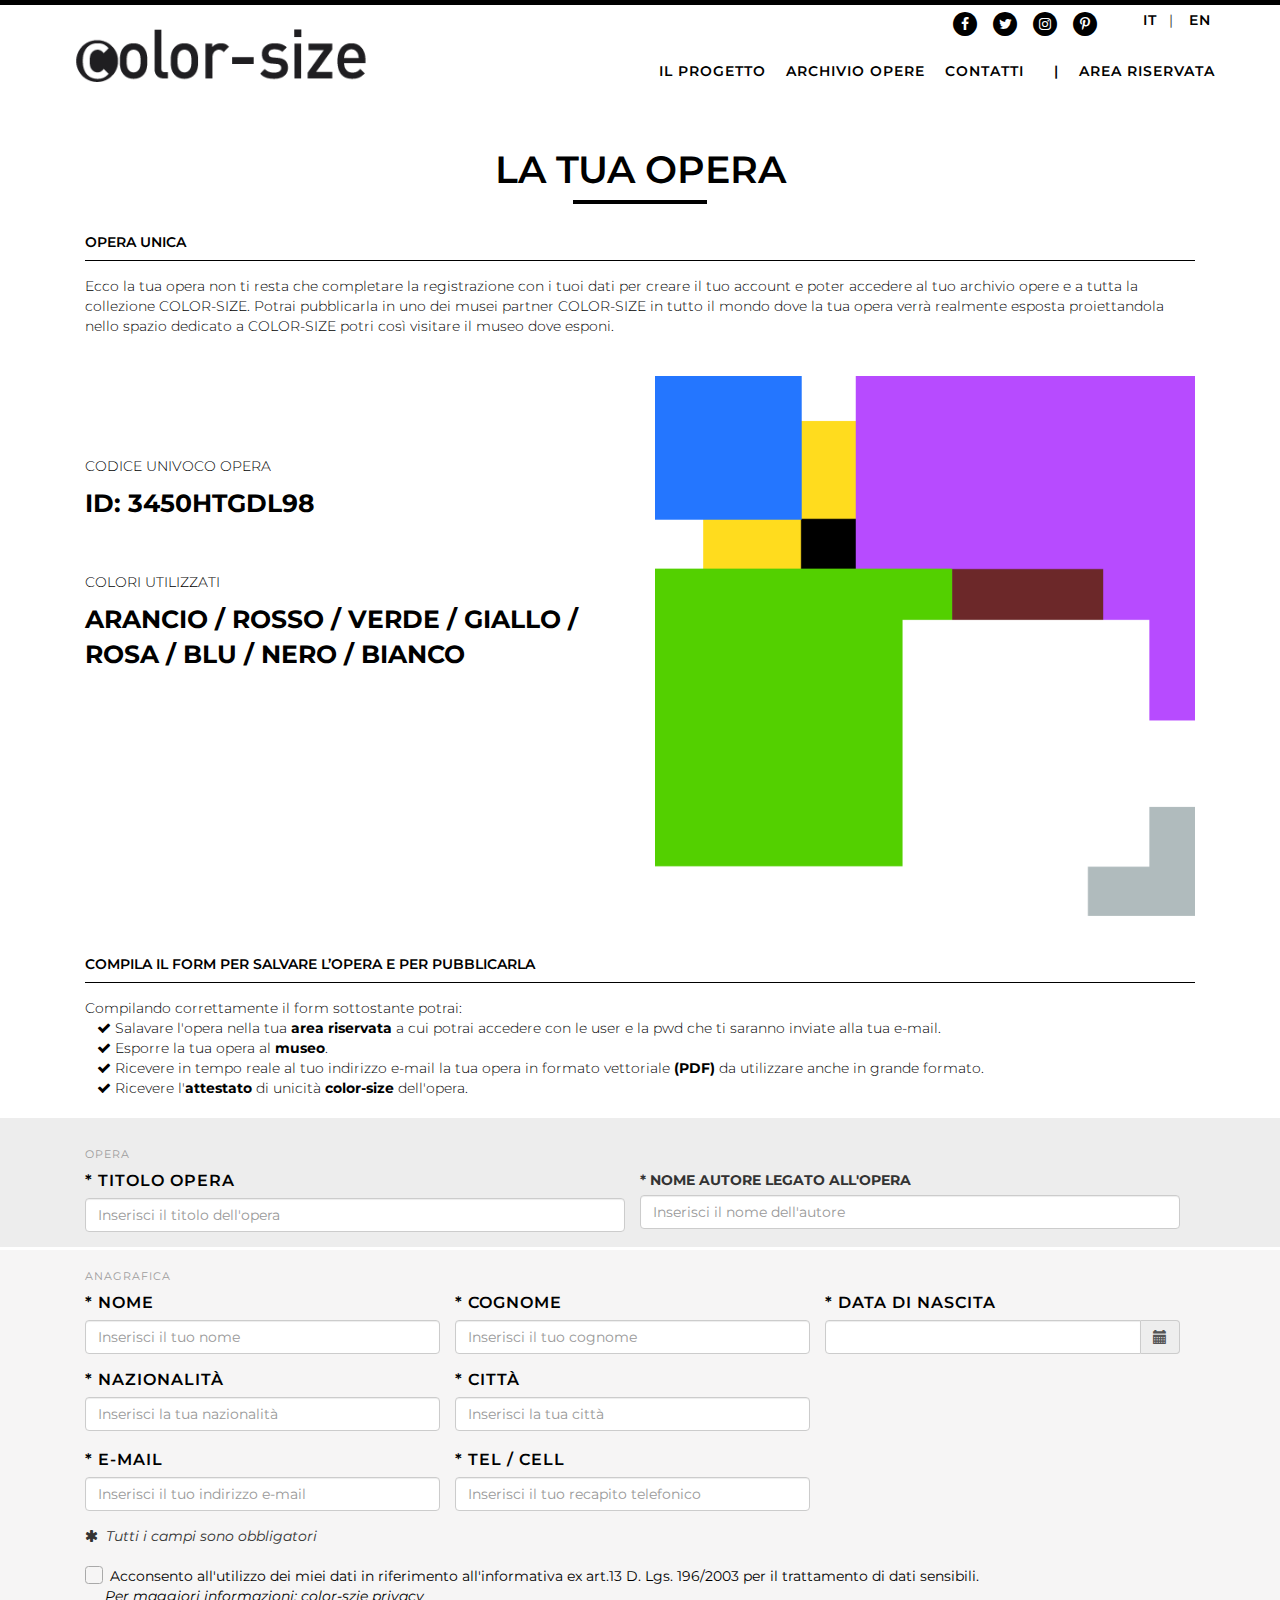
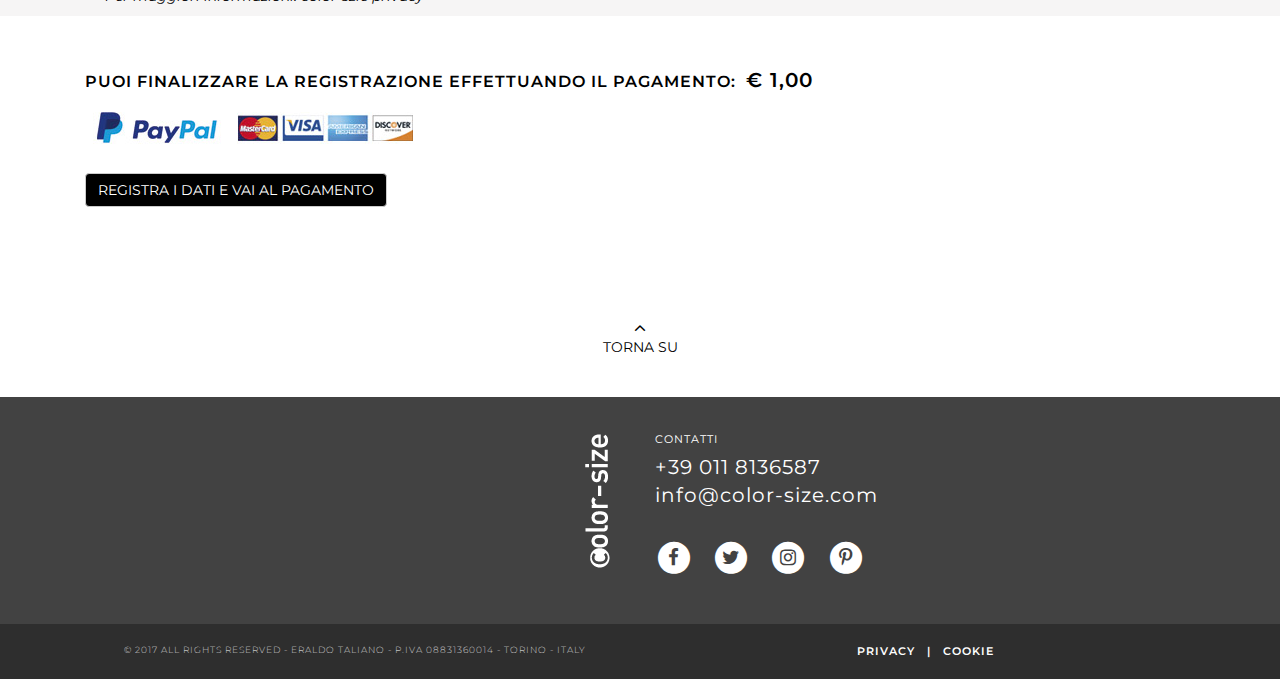
<file: registrati.html>
<!DOCTYPE html>
<head>
    <meta charset="utf-8">
    <meta http-equiv="X-UA-Compatible" content="IE=edge">
    <meta name="viewport" content="width=device-width, initial-scale=1">
    <!-- The above 3 meta tags *must* come first in the head; any other head content must come *after* these tags -->
    <meta name="description" content="">
    <meta name="author" content="">
    <link rel="icon" href="../../favicon.ico">

    <title>COLOR-SIZE</title>

    <!-- Bootstrap core CSS -->
    <link href="css/bootstrap.min.css" rel="stylesheet">

    <!-- IE10 viewport hack for Surface/desktop Windows 8 bug -->
    <link href="css/ie10-viewport-bug-workaround.css" rel="stylesheet">

    <!-- Custom styles for this template -->
    <link href="css/sticky-footer-navbar.css" rel="stylesheet">
    <link href="css/custom.css" rel="stylesheet">
    <link href="css/bootstrap_rewrite.css" rel="stylesheet">
	<link href="css/modal_login.css" rel="stylesheet">


	<link rel="stylesheet" href="https://maxcdn.bootstrapcdn.com/font-awesome/4.7.0/css/font-awesome.min.css">
	<link href="https://fonts.googleapis.com/css?family=Open+Sans:300,300i,400,400i,600,600i,700,700i,800,800i" rel="stylesheet">
	<link href="https://fonts.googleapis.com/css?family=Montserrat:100,100i,200,200i,300,300i,400,400i,500,500i,600,600i,700,700i,800,800i,900,900i" rel="stylesheet">     
<!--    <link href="https://fonts.googleapis.com/css?family=Cairo:200,300,400,600,700,900" rel="stylesheet"> 
-->
    <!-- Just for debugging purposes. Don't actually copy these 2 lines! -->
    <!--[if lt IE 9]><script src="../../assets/js/ie8-responsive-file-warning.js"></script><![endif]-->
    <script src="js/ie-emulation-modes-warning.js"></script>

    <!-- HTML5 shim and Respond.js for IE8 support of HTML5 elements and media queries -->
    <!--[if lt IE 9]>
      <script src="https://oss.maxcdn.com/html5shiv/3.7.3/html5shiv.min.js"></script>
      <script src="https://oss.maxcdn.com/respond/1.4.2/respond.min.js"></script>
    <![endif]-->
  </head>
  
  <body>

    <!-- Fixed navbar -->
    <nav class="navbar navbar-default navbar-fixed-top">
      <div class="container">
        <div class="navbar-header">
          <button type="button" class="navbar-toggle collapsed" data-toggle="collapse" data-target="#navbar" aria-expanded="false" aria-controls="navbar">
            <span class="sr-only">Toggle navigation</span>
            <span class="icon-bar"></span>
            <span class="icon-bar"></span>
            <span class="icon-bar"></span>
          </button>
          <a class="navbar-brand" href="index.html"><img src="images/logo_colorsize.png" class="img-responsive logo_positioning" width="301" height="164" alt="Color Size"></a>
        </div>
        <div id="navbar" class="collapse navbar-collapse">
        
             <div class="row" style="margin-bottom: -12px;">
				<div class="box_cambiolingua"><a href="#" class="txt_cambiolingua" >IT</a>&nbsp;&nbsp;&nbsp;|&nbsp;&nbsp;&nbsp;&nbsp;<a href="#" class="txt_cambiolingua">EN</a></div>
             	
                <div class="box_social">
                		<a href="#" target="_blank"><span class="fa-stack">
                  <i class="fa fa-circle fa-stack-2x"></i>
                  <i class="fa fa-facebook fa-stack-1x fa-inverse"></i>
                </span></a>&nbsp;&nbsp;
                
                <a href="#" target="_blank"><span class="fa-stack">
                  <i class="fa fa-circle fa-stack-2x"></i>
                  <i class="fa fa-twitter fa-stack-1x fa-inverse"></i>
                </span></a>&nbsp;&nbsp;
                                
                <a href="#" target="_blank"><span class="fa-stack">
                  <i class="fa fa-circle fa-stack-2x"></i>
                  <i class="fa fa-instagram fa-stack-1x fa-inverse"></i>
                </span></a>&nbsp;&nbsp;
                
                <a href="#" target="_blank"><span class="fa-stack">
                  <i class="fa fa-circle fa-stack-2x"></i>
                  <i class="fa fa-pinterest-p fa-stack-1x fa-inverse"></i>
                </span></a> 
                
                </div>
             
             </div>
         
        
          <ul class="nav navbar-nav navbar-right">
            <li><a href="progetto.html">IL PROGETTO</a></li>
            <li><a href="archivio.html">ARCHIVIO OPERE</a></li>
            <li><a href="contatti.html">CONTATTI</a></li>
            <li><a href="#" data-toggle="modal" data-target="#login-modal">&nbsp;&nbsp;|&nbsp;&nbsp;&nbsp;&nbsp;AREA RISERVATA</a></li>
          </ul>
        </div><!--/.nav-collapse -->
      </div>
    </nav>



  <!-- Begin page content -->
	<div class="container" style="margin-top:120px;">
      <div class="row" style="text-align:center; margin: 0px;">
      	<div class="col-xs-12 col-sm-12 col-md-12 col-lg-12">
        	<h1 class="txt_titolo">La tua opera</h1>
      		<hr class="hr_spessa" style="margin-top: 10px; margin-bottom:30px;">
            <p class="txt_sottotitolino" style="text-align:left;">OPERA UNICA</p>
                		<hr class="hr_fine" style="margin-top: 0px; margin-bottom: 15px;">
            <p class="txt_testoacorrere_piccolo" style="text-align:left;">
	            Ecco la tua opera non ti resta che completare la registrazione con i tuoi dati per creare il tuo account e poter accedere al tuo archivio opere e a tutta la collezione COLOR-SIZE. Potrai pubblicarla in uno dei musei partner COLOR-SIZE in tutto il mondo dove la tua opera verrà realmente esposta proiettandola nello spazio dedicato a COLOR-SIZE potri così visitare il museo dove esponi.<br>
			</p>
            <br>
            
    	</div>
      </div>
  </div>
    
    
    
      <div class="container" style="margin-bottom:20px;">  
	     <div class="row" style="margin: 0px;">
    	   <div class="col-xs-12 col-sm-6 col-md-6 col-lg-6" style="padding-top: 80px;">
             
       		 <p class="txt_testoacorrere_piccolo">CODICE UNIVOCO OPERA</p>
             <p class="txt_idcode_big">id: 3450HTGDL98</p>
             <br><br>
             <p class="txt_testoacorrere_piccolo">COLORI UTILIZZATI</p>
             <p class="txt_idcode_big">Arancio / Rosso / Verde / Giallo / Rosa / Blu / Nero / Bianco</p>
           </div>
           
    	   <div class="col-xs-12 col-sm-6 col-md-6 col-lg-6">
 		   	<img src="images/img_opera_02.png" class="img-responsive center-block" alt="ColorSize">
           </div>         
         
         </div>	
      </div>	
    
    
    
         <div class="container" style="margin-bottom:-10px;">  
	       <div class="row" style="margin: 0px;">
    	     <div class="col-xs-12 col-sm-12 col-md-12 col-lg-12" style="padding-top: 10px;">
           		<p class="txt_sottotitolino" style="text-align:left;">COMPILA IL FORM PER SALVARE L’OPERA E PER PUBBLICARLA</p>
                		<hr class="hr_fine" style="margin-top: 0px; margin-bottom: 15px;">
                         <p class="txt_testoacorrere_piccolo" style="text-align:left;">
	            Compilando correttamente il form sottostante potrai:<br>
				&nbsp;&nbsp;&nbsp;<i class="fa fa-check" aria-hidden="true"></i> Salavare l'opera nella tua <strong>area riservata</strong> a cui potrai accedere con le user e la pwd che ti saranno inviate alla tua e-mail.<br>
				&nbsp;&nbsp;&nbsp;<i class="fa fa-check" aria-hidden="true"></i> Esporre la tua opera al <strong>museo</strong>.<br>
				&nbsp;&nbsp;&nbsp;<i class="fa fa-check" aria-hidden="true"></i> Ricevere in tempo reale al tuo indirizzo e-mail la tua opera in formato vettoriale <strong>(PDF)</strong> da utilizzare anche in grande formato.<br>
				&nbsp;&nbsp;&nbsp;<i class="fa fa-check" aria-hidden="true"></i> Ricevere l'<strong>attestato</strong> di unicità <strong>color-size</strong> dell'opera.</p><br>
             </div>

            </div>
           </div>
           
           
           
    
    <section class="bg_gris_medio" style="margin-bottom: 3px;">
    	<div class="container">
	
            <div class="col-xs-12 col-sm-12 col-md-12 col-lg-12">
                 <h3 class="txt_titolino_gris">OPERA</h3>
                 
                      <form role="form">
                        <div class="form-group col-xs-12 col-sm-6 col-md-6 col-lg-6" style="padding-left: 0px;">
                            <label for="exampleInputEmail1" class="txt_label_form">* TITOLO OPERA</label>
                            <input type="email" class="form-control" id="exampleInputEmail1" placeholder="Inserisci il titolo dell'opera">
                        </div>
                        <div class="form-group col-xs-12 col-sm-6 col-md-6 col-lg-6" style="padding-left: 0px;">
                            <label for="exampleInputEmail1">* NOME AUTORE LEGATO ALL'OPERA</label>
                            <input type="text" class="form-control" id="exampleInputEmail1" placeholder="Inserisci il nome dell'autore">
                        </div>
                        </form>
            <div class="clearfix"></div>
            </div>    
		</div>
    </section>
    
  <section class="bg_gris_ceir">
   	<div class="container">
	
            <div class="col-xs-12 col-sm-12 col-md-12 col-lg-12">
                 <h3 class="txt_titolino_gris">ANAGRAFICA</h3>
                 
                      <form role="form">
                        <div class="form-group col-xs-12 col-sm-4 col-md-4 col-lg-4" style="padding-left: 0px;">
                            <label for="exampleInputEmail1" class="txt_label_form">* NOME</label>
                            <input type="email" class="form-control" id="exampleInputEmail1" placeholder="Inserisci il tuo nome">
                        </div>
                        <div class="form-group col-xs-12 col-sm-4 col-md-4 col-lg-4" style="padding-left: 0px;">
                            <label for="exampleInputEmail1" class="txt_label_form">* COGNOME</label>
                            <input type="email" class="form-control" id="exampleInputEmail1" placeholder="Inserisci il tuo cognome">
                        </div>
                       
                         
                        <div class="form-group col-xs-12 col-sm-4 col-md-4 col-lg-4" style="padding-left: 0px;">
                                        <label for="exampleInputEmail1" class="txt_label_form">* DATA DI NASCITA</label>
                                        <div class='input-group date' id='datetimepicker1'>
                                            <input type='text' class="form-control" />
                                            <span class="input-group-addon">
                                            	<span class="glyphicon glyphicon-calendar"></span>
                                         	</span>
			                            </div>
                        </div>
                       
                    
                        <div class="form-group col-xs-12 col-sm-4 col-md-4 col-lg-4" style="padding-left: 0px;">
                            <label for="exampleInputEmail1" class="txt_label_form">* NAZIONALIT&Agrave;</label>
                            <input type="email" class="form-control" id="exampleInputEmail1" placeholder="Inserisci la tua nazionalità">
                        </div>
                        <div class="form-group col-xs-12 col-sm-4 col-md-4 col-lg-4" style="padding-left: 0px;">
                            <label for="exampleInputEmail1" class="txt_label_form">* CITT&Agrave;</label>
                            <input type="email" class="form-control" id="exampleInputEmail1" placeholder="Inserisci la tua città">
                        </div>
                        <div class="form-group col-xs-12 col-sm-4 col-md-4 col-lg-4" style="padding-left: 0px; min-height:65px;"></div>
                       
                       
                        <div class="form-group col-xs-12 col-sm-4 col-md-4 col-lg-4" style="padding-left: 0px;">
                            <label for="exampleInputEmail1" class="txt_label_form">* E-MAIL</label>
                            <input type="email" class="form-control" id="exampleInputEmail1" placeholder="Inserisci il tuo indirizzo e-mail">
                        </div>
                        <div class="form-group col-xs-12 col-sm-4 col-md-4 col-lg-4" style="padding-left: 0px;">
                            <label for="exampleInputEmail1" class="txt_label_form">* TEL / CELL</label>
                            <input type="email" class="form-control" id="exampleInputEmail1" placeholder="Inserisci il tuo recapito telefonico">
                        </div>
                        
                       </form>
 
 
            <div class="clearfix"></div>

      </div>
      <p style="padding-left:15px; font-style:italic;"><i class="fa fa-asterisk" aria-hidden="true"></i>&nbsp;&nbsp;Tutti i campi sono obbligatori</p>
      
      <div class="col-sm-12">
        <div class="checkbox txt_link_black" style="letter-spacing: 0px;">
          <label style="padding-left: 0px;">
            <input type="checkbox" value="">
            <span class="cr"><i class="cr-icon glyphicon glyphicon-ok"></i></span>
            Acconsento all'utilizzo dei miei dati in riferimento all'informativa ex art.13 D. Lgs. 196/2003 per il trattamento di dati sensibili.<br>
            &nbsp;&nbsp;&nbsp;&nbsp;&nbsp;<a href="privacy.html"><em>Per maggiori informazioni: color-szie privacy</em></a>
          </label>
        </div>
      </div>
      
      
      </div>
    </section>
    
    <section>
    <div class="container" style="padding-top: 50px;">
	
            <div class="col-xs-12 col-sm-12 col-md-12 col-lg-12">
                
                <p class="txt_label_form">PUOI FINALIZZARE LA REGISTRAZIONE EFFETTUANDO IL PAGAMENTO: &nbsp;<font style="font-size:20px;">&#8364; 1,00</font></p>
                <img src="images/ico_creditcard.jpg" width="345" height="49" alt="PayPal &amp; CreditCard"><br><br>
      		     <p style="text-align:left;"><a href="grazie.html"><button type="button" class="btn btn-default btn_inverse">REGISTRA I DATI E VAI AL PAGAMENTO</button></a></p>
<br><br>
    
    
    		</div>
          </div>
    </section>
    
    
    
    <!--Modal -->
    <div class="modal fade" id="login-modal" tabindex="-1" role="dialog" aria-labelledby="myModalLabel" aria-hidden="true" style="display: none;">
    	  <div class="modal-dialog">
				<div class="loginmodal-container">
					<h1>Login to Your Account</h1><br>
				  <form>
					<input type="text" name="user" placeholder="Username">
					<input type="password" name="pass" placeholder="Password">
					<p style="text-align:center"><a href="areariservata.html"><button type="button" class="btn btn-default btn_inverse">&nbsp;&nbsp;LOGIN&nbsp;&nbsp;</button></a></p>
				  </form>
					
				  <div class="login-help">
					<a href="#">Register</a> - <a href="#">Forgot Password</a>
				  </div>
				</div>
			</div>
		  </div>
    
    
    
        
           
           <!--Function puls -->
           <div class=" container">
                <div class="row" style="padding-top: 50px;">
                        <div class="col-sx-12 col-sm-12 col-md-12 col-lg-12" style="text-align:center; margin-bottom: 40px;">
                            <a id="top"><i class="fa fa-angle-up fa-lg" aria-hidden="true"></i><br>TORNA SU</a>
                        </div>
                </div>
            </div>
    
    
    
    
    <!--Footer -->  
    <footer class="footer" style="padding-top: 20px;">
      <div class="container">
       <div class="row" style="margin: 0px;">
      
              <div class="col-xs-12 col-sm-6 col-md-6 col-lg-6" style="text-align:right;">
                <a href="index.html"><img src="images/logo_footer.png" class="img-responsive pull-right" alt="Color Size"></a>
              </div>
                
      		<div class="col-xs-12 col-sm-6 col-md-6 col-lg-6" style="text-align:left; padding-top:5px;">
      			<p class="txt_contattifooter"><font style="font-size:11px; letter-spacing: 1px;">CONTATTI</font><br>+39 011 8136587<br><a href="mailto:info@color-size.com">info@color-size.com</a></p>
<br>
                <a href="#" target="_blank"><span class="fa-stack fa-lg">
                  <i class="fa fa-circle fa-stack-2x" style="color:#FFFFFF;"></i>
                  <i class="fa fa-facebook fa-stack-1x fa-inverse" style="color:#424242;"></i>
                </span></a>&nbsp;&nbsp;&nbsp;&nbsp;
                
                <a href="#" target="_blank"><span class="fa-stack fa-lg">
                  <i class="fa fa-circle fa-stack-2x" style="color:#FFFFFF;"></i>
                  <i class="fa fa-twitter fa-stack-1x fa-inverse" style="color:#424242;"></i>
                </span></a>&nbsp;&nbsp;&nbsp;&nbsp;
                                
                <a href="#" target="_blank"><span class="fa-stack fa-lg">
                  <i class="fa fa-circle fa-stack-2x" style="color:#FFFFFF;"></i>
                  <i class="fa fa-instagram fa-stack-1x fa-inverse" style="color:#424242;"></i>
                </span></a>&nbsp;&nbsp;&nbsp;&nbsp;
                
                <a href="#" target="_blank"><span class="fa-stack fa-lg">
                  <i class="fa fa-circle fa-stack-2x" style="color:#FFFFFF;"></i>
                  <i class="fa fa-pinterest-p fa-stack-1x fa-inverse" style="color:#424242;"></i>
                </span></a> 
      		</div>
		</div>
</div>

   <section class="row bg_gris sottofooter">
		<div class="container">
      	<div class="col-xs-12 col-sm-12 col-md-6 col-lg-6">
        	  <p class="text-muted">© 2017 ALL RIGHTS RESERVED - ERALDO TALIANO - P.IVA 08831360014 - TORINO - ITALY<br/></p>
        </div>
        <div class="col-xs-12 col-sm-12 col-md-6 col-lg-6">
        	  <p class="text-muted"><a href="privacy.html" class="txt_link">PRIVACY&nbsp;&nbsp;&nbsp;|&nbsp;&nbsp;&nbsp;COOKIE</a></p>
        </div>
        
        </div>
    </section>    
    
    
    
    </footer>


    <!-- Bootstrap core JavaScript
    ================================================== -->
    <!-- Placed at the end of the document so the pages load faster -->
    <script src="https://ajax.googleapis.com/ajax/libs/jquery/1.12.4/jquery.min.js"></script>
    <script>window.jQuery || document.write('<script src="../../assets/js/vendor/jquery.min.js"><\/script>')</script>
    <script src="js/bootstrap.min.js"></script>
    <!-- IE10 viewport hack for Surface/desktop Windows 8 bug -->
    <script src="js/ie10-viewport-bug-workaround.js"></script>
  
      <!-- SCROLL Included JS Files -->
     <script type="text/javascript">
      $(function() {
        $(window).scroll(function() {
          if($(this).scrollTop() != 0) {
                              //se non siamo in cima alla pagina
            $('#top').fadeIn(); //faccio apparire il box  
          } else {
                              //altrimenti (il visitatore è in cima alla pagina scrollTop = 0)
            $('#top').fadeOut();//Il box scompare
          }
        });//Allo scroll function
    
        $('#top').click(function() {
                      //Se clicco sul box torno su (scrollTop:0) con un timing di animazione.
          $('body,html').animate({scrollTop:0},800);
        });//Click
    
      });//DOM
     </script> 





	<script>
	 $(function () {
   var bindDatePicker = function() {
		$(".date").datetimepicker({
        format:'YYYY-MM-DD',
			icons: {
				time: "fa fa-clock-o",
				date: "fa fa-calendar",
				up: "fa fa-arrow-up",
				down: "fa fa-arrow-down"
			}
		}).find('input:first').on("blur",function () {
			// check if the date is correct. We can accept dd-mm-yyyy and yyyy-mm-dd.
			// update the format if it's yyyy-mm-dd
			var date = parseDate($(this).val());

			if (! isValidDate(date)) {
				//create date based on momentjs (we have that)
				date = moment().format('YYYY-MM-DD');
			}

			$(this).val(date);
		});
	}
   
   var isValidDate = function(value, format) {
		format = format || false;
		// lets parse the date to the best of our knowledge
		if (format) {
			value = parseDate(value);
		}

		var timestamp = Date.parse(value);

		return isNaN(timestamp) == false;
   }
   
   var parseDate = function(value) {
		var m = value.match(/^(\d{1,2})(\/|-)?(\d{1,2})(\/|-)?(\d{4})$/);
		if (m)
			value = m[5] + '-' + ("00" + m[3]).slice(-2) + '-' + ("00" + m[1]).slice(-2);

		return value;
   }
   
   bindDatePicker();
 });
	</script>

</body>
</file>
<file: css/sticky-footer-navbar.css>
/* Sticky footer styles
-------------------------------------------------- */
html {
  position: relative;
  min-height: 100%;
}
body {
  /* Margin bottom by footer height */
  margin-bottom: 145px;
}
.footer {
  position: absolute;
  /* bottom: 0; */
  width: 100%;
  /* Set the fixed height of the footer here */
  min-height: 145px;
  background-color: #424242;
  padding-bottom:20px;
}


/* Custom page CSS
-------------------------------------------------- */
/* Not required for template or sticky footer method. */

body > .container {
  padding: 10px 15px 0;
}
.container .text-muted {
	color: #fff;
	font-size: 9px;
	text-align: center;
	letter-spacing: 1px;
	margin-top: 5px;
	margin-right: 0;
	margin-bottom: 0px;
	margin-left: 0;
	font-weight: 200;
}

.footer > .container {
  padding-right: 15px;
  padding-left: 15px;
}

code {
  font-size: 80%;
}
</file>
<file: css/custom.css>
@charset "UTF-8";
/* CSS Document */

body {
	/*font-family: 'Cairo', sans-serif;*/
	font-family: 'Montserrat', sans-serif;
	/*	font-family: 'Open Sans', sans-serif
*/
	color:000;
}
a:focus, a:hover {
	color: #999999;
	text-decoration: none;
}
a {
	color: #000;
}
.txt_link {
	color: #fff;
	text-decoration:none;
	font-size: 11px;
	font-weight: 600;
	letter-spacing: 1px;
}
.txt_link_black {
	color: #000;
	text-decoration:none;
	font-size: 14px;
	font-weight: 600;
	letter-spacing: 1px;
}
.txt_titolo {
	font-size: 38px;
	font-weight: 600;
	line-height: 40px;
	text-transform: uppercase;
	color: #000;
}
.txt_sottotitolino {
	font-size: 14px;
	font-weight: 600;
	line-height: 16px;
	color: #000;
}
.txt_testoacorrere {
	font-size: 17px;
	font-weight: 300;
	line-height: 23px;
	color: #000;
}
.txt_testoacorrere_piccolo {
	font-size: 14px;
	font-weight: 300;
	line-height: 20px;
	color: #000;
}
.txt_idcode {
	font-size: 12px;
	font-weight: 400;
	text-transform: uppercase;
	color: #000;
}
.txt_idcode_big {
	font-size: 25px;
	font-weight: 700;
	text-transform: uppercase;
	color: #000;
}
.txt_nomeautore {
	font-size: 12px;
	font-weight: 400;
	color: #000;
}
.txt_elencolori {
	font-size: 14px;
	font-weight: 700;
	text-transform: uppercase;
	color: #000;
	line-height: 17px;
}
.txt_componi {
	font-size: 35px;
	font-weight: 600;
	letter-spacing: 3px;
	color: #000;
	text-align: center;
}
.txt_contattifooter {
	font-size: 20px;
	line-height: 28px;
	font-weight: 400;
	color: #fff;
	text-decoration: none;
	letter-spacing: 1px;
}
.txt_contattifooter a:link {
	color: #fff;
	text-decoration: none;
}
.txt_contattifooter a:hover {
	color: #4e4e4e;
	text-decoration: none;
}
.txt_tag {
	font-size: 70px;
	font-weight: 100;
	color: #9c9880;
}
.txt_headline {
	font-size: 14px;
	font-weight: 600;
	color: #73715C;
	letter-spacing: 1px;
	padding-left:100px;
	text-transform: uppercase;
}
.txt_titolino_gris {
	font-size: 11px;
	font-weight: 400;
	color: #9e9d9d;
	letter-spacing: 1px;
}
.txt_label_form {
	font-size: 16px;
	font-weight: 600;
	color: #000;
	letter-spacing: 1px;
}
.txt_valuta {
	font-size:13px;
	font-weight: 200;
	color: #000;
}



.bg_black {
	padding-top: 30px;
	padding-bottom: 20px;
	min-height:300px;
	background-color: #000;
	margin-top:30px;
}
.bg_gris {
	background-color: #2e2e2e;
}
.bg_gris_medio {
	background-color: #ededed;
}
.bg_gris_ceir {
	background-color: #f6f5f5;
}
.bg_giaun {
	background-color: #f9f8ee;
}
.bg_slider {
	background-image: url(../images/slideshow.png);
	background-repeat: no-repeat;
	background-position: center -328px;
	background-size: 140%;
	background-color: #f6f6dc;
	min-height: 330px;
}
.bg_areariservata {
	background-color: #fcfcf7;
}
.sottofooter {
	margin-left: 0px;
	margin-right: 0px;
	margin-top: 20px;
	min-height: 55px;
	padding-top: 15px;
	position: relative;
	bottom: -21px;
}
.box_cambiolingua {
	margin-top: 5px;
	margin-right: 14px;
	margin-left: 30px;
	float: right;
}
.box_social {
	margin-top: 5px;
	margin-right: 14px;
	margin-left: 30px;
	float: right;
}
.txt_cambiolingua {
	font-size: 14px;
	font-weight: 600;
	color: #000000;
	letter-spacing: 1px;
	text-align: right;
	text-decoration: none;
}
.txt_cambiolingua a:link {
	color: #000000;
	text-decoration: none;
}
.txt_cambiolingua a:hover {
	color: #999999;
	text-decoration: none;
}
.txt_tassello {
	font-size: 10px;
	line-height: 12px;
}
.txt_nazionalita {
	font-size: 12px;
	font-style: italic;
	font-weight: 300;
	color: #000;
}
.hr_spessa {
	height: 0;
	width: 12% !important;
	border-top-width: 4px;
	border-right-width: 0;
	border-bottom-width: 0;
	border-left-width: 0;
	border-top-style: solid;
	border-right-style: solid;
	border-bottom-style: solid;
	border-left-style: solid;
	border-top-color: #000;
	border-right-color: #000;
	border-bottom-color: #000;
	border-left-color: #000;
}
.hr_fine {
	height: 0;
	width: 100% !important;
	border-top-width: 1px;
	border-right-width: 0;
	border-bottom-width: 0;
	border-left-width: 0;
	border-top-style: solid;
	border-right-style: solid;
	border-bottom-style: solid;
	border-left-style: solid;
	border-top-color: #000;
	border-right-color: #000;
	border-bottom-color: #000;
	border-left-color: #000;
}
.hr_fine_gris {
	height: 0;
	width: 100% !important;
	border-top-width: 1px;
	border-right-width: 0;
	border-bottom-width: 0;
	border-left-width: 0;
	border-top-style: solid;
	border-right-style: solid;
	border-bottom-style: solid;
	border-left-style: solid;
	border-top-color: #CCC;
	border-right-color: #CCC;
	border-bottom-color: #CCC;
	border-left-color: #CCC;
}
.color_arancio {
	color: #ff6803;
}
.color_blu {
	color: #2476ff;
}
.color_rosso {
	color: #fe0000;
}
.color_nero {
	color: #000000;
}
.color_verde {
	color: #53d000;
}
.color_marrone {
	color: #6c2829;
}
.color_rosa {
	color: #ffb0f7;
}
.color_viola {
	color: #b74bff;
}
.color_grigio {
	color: #b0bbbd;
}
.color_giallo {
	color: #ffdc1e;
}
.box_color_arancio {
	height: 75px;
	width: 75px;
	background-color: #ff6803;
}
.box_color_blu {
	height: 75px;
	width: 75px;
	background-color: #2476ff;
}
.box_color_rosso {
	height: 75px;
	width: 75px;
	background-color: #fe0000;
}
.box_color_nero {
	height: 75px;
	width: 75px;
	background-color: #000000;
}
.box_color_verde {
	height: 75px;
	width: 75px;
	background-color: #53d000;
}
.box_color_marrone {
	height: 75px;
	width: 75px;
	background-color: #6c2829;
}
.box_color_rosa {
	height: 75px;
	width: 75px;
	background-color: #ffb0f7;
}
.box_color_viola {
	height: 75px;
	width: 75px;
	background-color: #b74bff;
}
.box_color_grigio {
	height: 75px;
	width: 75px;
	background-color: #666666;
	margin-right: 5px;
}
.box_color_giallo {
	height: 75px;
	width: 75px;
	background-color: #ffdc1e;
}
.box_color_bianco {
	height: 75px;
	width: 75px;
	background-color: #ffffff;
	border: 1px solid #CCC;
}
.ico_hover {
	color: #000;
	text-decoration: none;
}
.ico_hover a:link {
	color: #000;
	text-decoration: none;
}
.ico_hover a:hover {
	color: #F00 !important;
	text-decoration: none;
}
.btn_inverse {
	color: #ffffff;
	background: #000000;
	text-decoration: none;
}
.btn_inverse:hover {
	background: #e6e6e6;
	text-decoration: none;
}
.btn_cit {
	color: #ffffff;
	background: #000000;
	text-decoration: none;
	font-size: 9px !important;
	letter-spacing: 1px;
}
.btn_cit:hover {
	background: #e6e6e6;
	text-decoration: none;
}
.checkbox label:after, .radio label:after {
	content: '';
	display: table;
	clear: both;
}
.checkbox .cr, .radio .cr {
	position: relative;
	display: inline-block;
	border: 1px solid #a9a9a9;
	border-radius: .25em;
	width: 1.3em;
	height: 1.3em;
	float: left;
	margin-right: .5em;
}
.radio .cr {
	border-radius: 50%;
}
.checkbox .cr .cr-icon, .radio .cr .cr-icon {
	position: absolute;
	font-size: .8em;
	line-height: 0;
	top: 50%;
	left: 20%;
}
.radio .cr .cr-icon {
	margin-left: 0.04em;
}
.checkbox label input[type="checkbox"], .radio label input[type="radio"] {
	display: none;
}
.checkbox label input[type="checkbox"] + .cr > .cr-icon, .radio label input[type="radio"] + .cr > .cr-icon {
	transform: scale(3) rotateZ(-20deg);
	opacity: 0;
	transition: all .3s ease-in;
}
.checkbox label input[type="checkbox"]:checked + .cr > .cr-icon, .radio label input[type="radio"]:checked + .cr > .cr-icon {
	transform: scale(1) rotateZ(0deg);
	opacity: 1;
}
.checkbox label input[type="checkbox"]:disabled + .cr, .radio label input[type="radio"]:disabled + .cr {
	opacity: .5;
}





/* Large desktops and laptops */
@media (min-width: 1200px) {
.box_tag_01 {
	margin-left: 100px;
	margin-top: 20px;
}
.box_tag_02 {
	margin-left: 200px;
	margin-top: 5px;
}
.box_tag_03 {
	margin-left: 300px;
	margin-top: 5px;
}
}

/* Landscape tablets and medium desktops */
@media (min-width: 992px) and (max-width: 1199px) {
.box_tag_01 {
	margin-left: 100px;
	margin-top: 20px;
}
.box_tag_02 {
	margin-left: 200px;
	margin-top: 5px;
}
.box_tag_03 {
	margin-left: 300px;
	margin-top: 5px;
}
}

/* Portrait tablets and small desktops */
@media (min-width: 768px) and (max-width: 991px) {
.box_cambiolingua {
	margin-top: 45px;
	margin-right: 14px;
	margin-left: 30px;
	float: right;
}
.box_social {
	margin-top: 45px;
	margin-right: 14px;
	margin-left: 30px;
	float: right;
}
.box_tag_01 {
	margin-left: 100px;
	margin-top: 20px;
}
.box_tag_02 {
	margin-left: 200px;
	margin-top: 5px;
}
.box_tag_03 {
	margin-left: 300px;
	margin-top: 5px;
}
}

/* Landscape phones and portrait tablets */
@media (max-width: 767px) {
.box_cambiolingua {
	margin-top: 45px;
	margin-right: 14px;
	margin-left: 30px;
	float: right;
}
.box_social {
	margin-top: 45px;
	margin-right: 14px;
	margin-left: 30px;
	float: right;
}
}

/* Portrait phones and smaller */
@media (max-width: 480px) {
.box_cambiolingua {
	margin-top: 45px;
	margin-right: 14px;
	margin-left: 30px;
	float: right;
}
.box_social {
	margin-top: 45px;
	margin-right: 14px;
	margin-left: 30px;
	float: right;
}
}
#stars {
	font-size: 140px;
	color: #fe0000;
}
#stars-existing {
	color: #fe0000;
}



.ratingnmodal-container {
    padding: 30px;
    max-width: 600px;
    width: 100% !important;
    background-color: #F7F7F7;
    margin: 0 auto;
    border-radius: 2px;
    box-shadow: 0px 2px 2px rgba(0, 0, 0, 0.3);
    overflow: hidden;
    font-family: roboto;
}
</file>
<file: css/modal_login.css>
@charset "UTF-8";
/* CSS Document */

@import url(http://fonts.googleapis.com/css?family=Roboto);

/****** LOGIN MODAL ******/
.loginmodal-container {
  padding: 30px;
  max-width: 350px;
  width: 100% !important;
  background-color: #F7F7F7;
  margin: 0 auto;
  border-radius: 2px;
  box-shadow: 0px 2px 2px rgba(0, 0, 0, 0.3);
  overflow: hidden;
  font-family: roboto;
}

.loginmodal-container h1 {
  text-align: center;
  font-size: 1.8em;
  font-family: roboto;
}

.loginmodal-container input[type=submit] {
  width: 100%;
  display: block;
  margin-bottom: 10px;
  position: relative;
}

.loginmodal-container input[type=text], input[type=password] {
  height: 44px;
  font-size: 16px;
  width: 100%;
  margin-bottom: 10px;
  -webkit-appearance: none;
  background: #fff;
  border: 1px solid #d9d9d9;
  border-top: 1px solid #c0c0c0;
  /* border-radius: 2px; */
  padding: 0 8px;
  box-sizing: border-box;
  -moz-box-sizing: border-box;
}

.loginmodal-container input[type=text]:hover, input[type=password]:hover {
  border: 1px solid #b9b9b9;
  border-top: 1px solid #a0a0a0;
  -moz-box-shadow: inset 0 1px 2px rgba(0,0,0,0.1);
  -webkit-box-shadow: inset 0 1px 2px rgba(0,0,0,0.1);
  box-shadow: inset 0 1px 2px rgba(0,0,0,0.1);
}

.loginmodal {
  text-align: center;
  font-size: 14px;
  font-family: 'Arial', sans-serif;
  font-weight: 700;
  height: 36px;
  padding: 0 8px;
/* border-radius: 3px; */
/* -webkit-user-select: none;
  user-select: none; */
}

.loginmodal-submit {
  /* border: 1px solid #3079ed; */
  border: 0px;
  color: #fff;
  text-shadow: 0 1px rgba(0,0,0,0.1); 
  background-color: #4d90fe;
  padding: 17px 0px;
  font-family: roboto;
  font-size: 14px;
  /* background-image: -webkit-gradient(linear, 0 0, 0 100%,   from(#4d90fe), to(#4787ed)); */
}

.loginmodal-submit:hover {
  /* border: 1px solid #2f5bb7; */
  border: 0px;
  text-shadow: 0 1px rgba(0,0,0,0.3);
  background-color: #357ae8;
  /* background-image: -webkit-gradient(linear, 0 0, 0 100%,   from(#4d90fe), to(#357ae8)); */
}

.loginmodal-container a {
  text-decoration: none;
  color: #666;
  font-weight: 400;
  text-align: center;
  display: inline-block;
  opacity: 0.6;
  transition: opacity ease 0.5s;
} 

.login-help{
  font-size: 12px;
}
</file>
<file: css/ie10-viewport-bug-workaround.css>
/*!
 * IE10 viewport hack for Surface/desktop Windows 8 bug
 * Copyright 2014-2015 Twitter, Inc.
 * Licensed under MIT (https://github.com/twbs/bootstrap/blob/master/LICENSE)
 */

/*
 * See the Getting Started docs for more information:
 * http://getbootstrap.com/getting-started/#support-ie10-width
 */
@-webkit-viewport { width: device-width; }
@-moz-viewport    { width: device-width; }
@-ms-viewport     { width: device-width; }
@-o-viewport      { width: device-width; }
@viewport         { width: device-width; }
</file>
